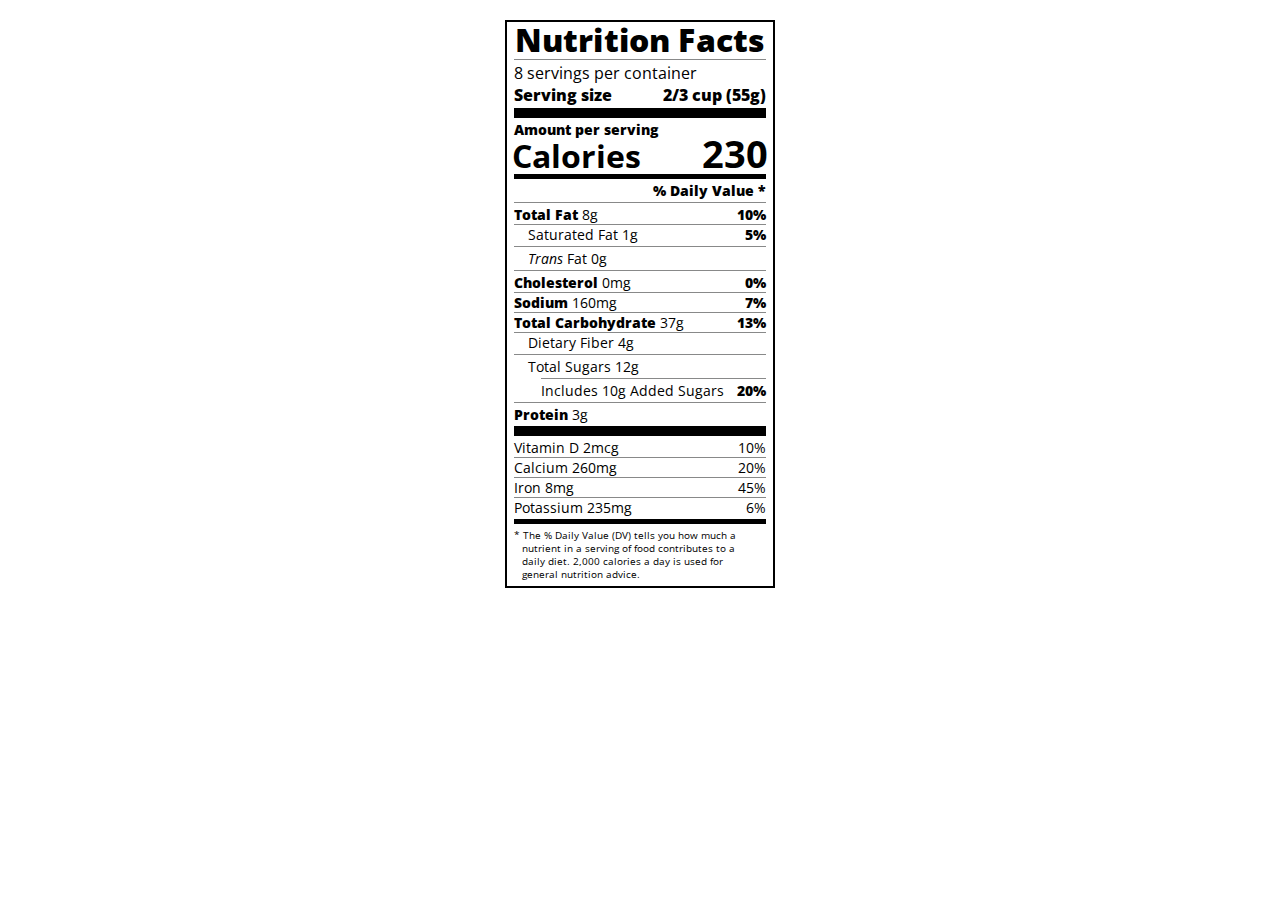
<file: Interesting_projects/Nutrition_label/index.html>
<html lang="en">
<head>
  <meta charset="UTF-8">
  <title>Nutrition Label</title>
  <link href="https://fonts.googleapis.com/css?family=Open+Sans:400,700,800" rel="stylesheet">
  <link href="./styles.css" rel="stylesheet">
</head>

<body>
  <div class="label">
    <header>
      <h1 class="bold">Nutrition Facts</h1>
      <div class="divider"></div>
      <p>8 servings per container</p>
      <p class="bold">Serving size <span>2/3 cup (55g)</span></p>
    </header>
    <div class="divider large"></div>
    <div class="calories-info">
      <div class="left-container">
        <h2 class="bold small-text">Amount per serving</h2>
        <p>Calories</p>
      </div>
      <span>230</span>
    </div>
    <div class="divider medium"></div>
    <div class="daily-value small-text">
      <p class="bold right no-divider">% Daily Value *</p>
      <div class="divider"></div>
      <p><span><span class="bold">Total Fat</span> 8g</span> <span class="bold">10%</span></p>
      <p class="indent no-divider">Saturated Fat 1g <span class="bold">5%</span></p>
      <div class="divider"></div>
      <p class="indent no-divider"><span><i>Trans</i> Fat 0g</span></p>
      <div class="divider"></div>
      <p><span><span class="bold">Cholesterol</span> 0mg</span> <span class="bold">0%</span></p>
      <p><span><span class="bold">Sodium</span> 160mg</span> <span class="bold">7%</span></p>
      <p><span><span class="bold">Total Carbohydrate</span> 37g</span> <span class="bold">13%</span></p>
      <p class="indent no-divider">Dietary Fiber 4g</p>
      <div class="divider"></div>
      <p class="indent no-divider">Total Sugars 12g</p>
      <div class="divider double-indent"></div>
      <p class="double-indent no-divider">Includes 10g Added Sugars <span class="bold">20%</span></p>
      <div class="divider"></div>
      <p class="no-divider"><span><span class="bold">Protein</span> 3g</span></p>
      <div class="divider large"></div>
      <p>Vitamin D 2mcg <span>10%</span></p>
      <p>Calcium 260mg <span>20%</span></p>
      <p>Iron 8mg <span>45%</span></p>
      <p class="no-divider">Potassium 235mg <span>6%</span></p>
    </div>
    <div class="divider medium"></div>
    <p class="note">* The % Daily Value (DV) tells you how much a nutrient in a serving of food contributes to a daily
      diet. 2,000 calories a day is used for general nutrition advice.</p>
  </div>
</body>
</html>
</file>
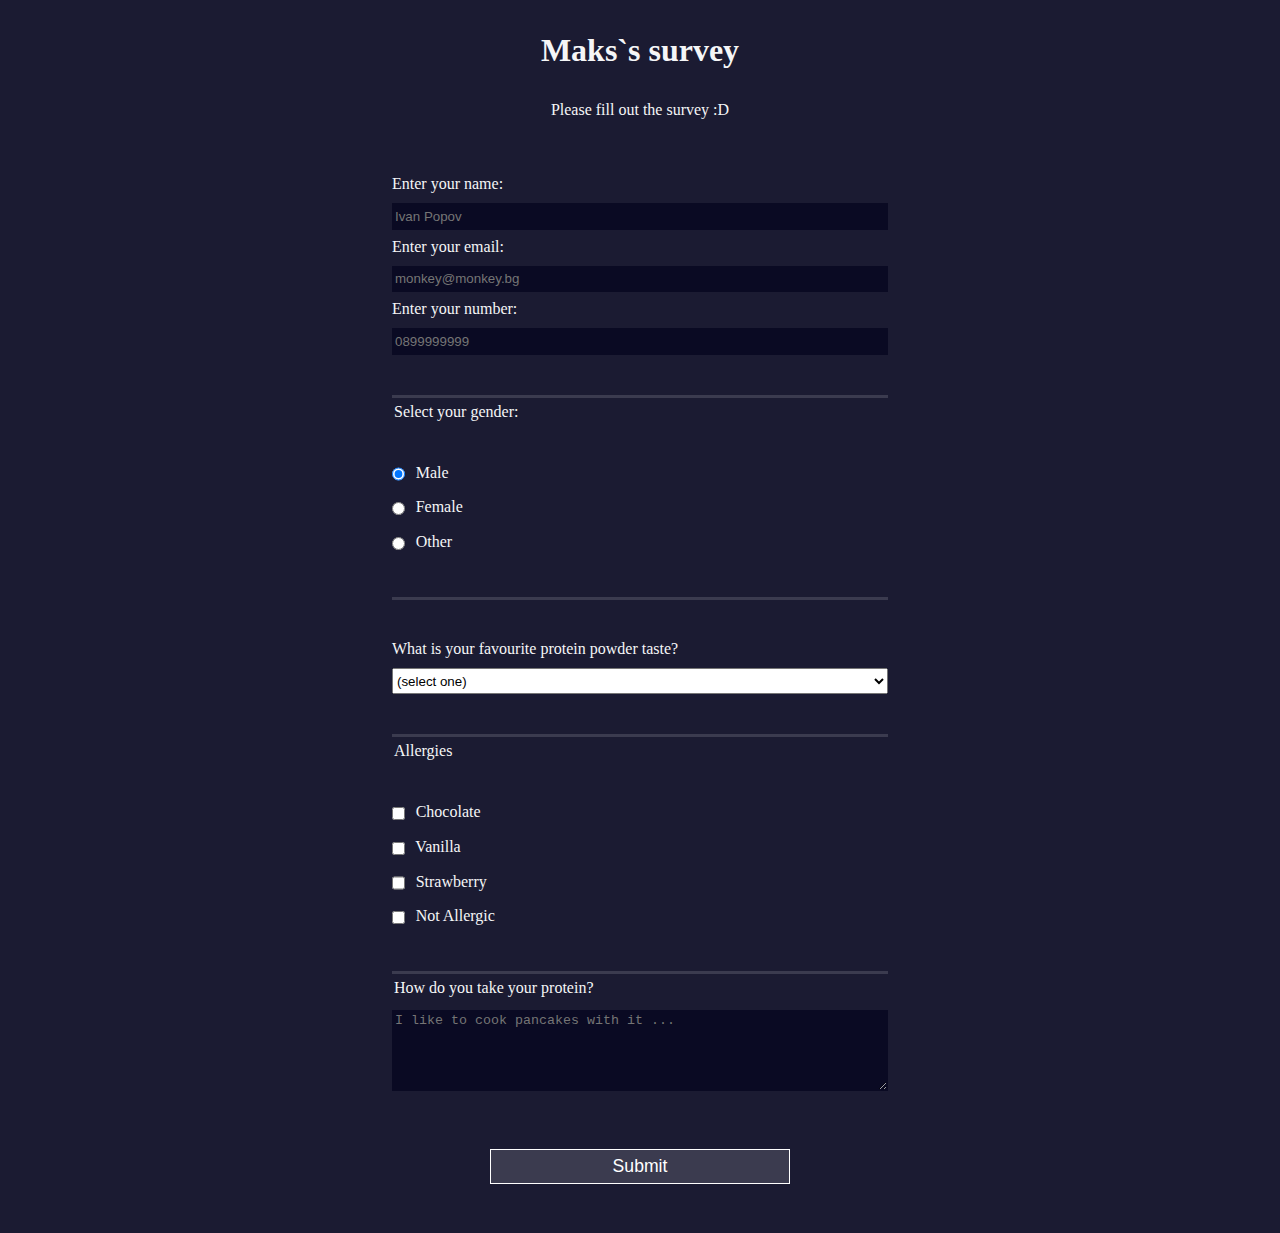
<file: Project_1/survey_form.html>
<html>
  <head>
    <meta charset = "utf-8">
    <meta name="viewport" content="width=device-width,    initial-scale=1.0">
    <link rel = "stylesheet" href = "styles.css">
    <h1 id = "title">Maks`s survey</h1>
    <p id = "description">Please fill out the survey :D</p>
  </head>
  <body>
    <form id = "survey-form">
      <fieldset>
        <label id = "name-label">Enter your name: <input id = "name" type = "text" placeholder = "Ivan Popov" required/></label>
        <label id = "email-label">Enter your email: <input id = "email" type = "email" placeholder = "monkey@monkey.bg" required/></label>
        <!-- Change number label-->
        <label id = "number-label">Enter your number: <input id = "number" type = "text" placeholder = "0899999999" pattern = "[0-9]{10,}" required /></label>
      </fieldset>
      <fieldset>
        <legend class = "legend">Select your gender: </legend>
        <label for = "gender-male"><input id = "gender" type = "radio" name = "gender-type" value = " Male" class="inline" checked> Male</label>
        <label for = "gender-female"><input id = "gender" type = "radio" name = "gender-type" class="inline" value = " Female" > Female</label>
        <label for = "gender-other"><input id = "gender" type = "radio" name = "gender-type" class="inline" value = " Other" > Other</label>
      </fieldset>
      <fieldset>
        <label for = "preference">What is your favourite protein powder taste?
          <select id = "dropdown" name = "taste">
            <option value="">(select one)</option>
            <option value="1">Vanilla</option>
            <option value="2">Chocolate</option>
            <option value="3">Forest Fruits</option>
            <option value="4">Other</option>
          </select>
        </label>
      </fieldset>
      <fieldset>
        <legend class = "legend"> Allergies </legend>
        <label for = "allergie"><input id = "allergie" type = "checkbox" value = " To Chocolate" class="inline"> Chocolate </label>
        <label for = "allergie"><input id = "allergie" type = "checkbox" value = " To Vanilla" class="inline"> Vanilla </label>
        <label for = "allergie"><input id = "alergie" type = "checkbox" value = " To Strawberry" class="inline"> Strawberry </label>
        <label for = "allergie"><input id = "alergie" type = "checkbox" value = " Not Allergic" class="inline"> Not Allergic </label>
      </fieldset>
      <fieldset>
        <legend class = "legend">How do you take your protein?</legend>
        <label for="bio">
          <textarea id="bio" name="bio" rows="5" cols="30" placeholder="I like to cook pancakes with it ..."></textarea>
      </fieldset>
      <input id = "submit" type = "submit" value = "Submit" />
    </form>
  </body>
</html>
</file>
<file: Interesting_projects/Nutrition_label/styles.css>
* {
    box-sizing: border-box;
  }
  
  html {
    font-size: 16px;
  }
  
  body {
    font-family: 'Open Sans', sans-serif;
  }
  
  .label {
    border: 2px solid black;
    width: 270px;
    margin: 20px auto;
    padding: 0 7px;
  }
  
  header h1 {
    text-align: center;
    margin: -4px 0;
    letter-spacing: 0.15px
  }
  
  p {
    margin: 0;
    display: flex;
    justify-content: space-between;
  }
  
  .divider {
    border-bottom: 1px solid #888989;
    margin: 2px 0;
  }
  
  .bold {
    font-weight: 800;
  }
  
  .large {
    height: 10px;
  }
  
  .large, .medium {
    background-color: black;
    border: 0;
  }
  
  .medium {
    height: 5px;
  }
  
  .small-text {
    font-size: 0.85rem;
  }
  
  
  .calories-info {
    display: flex;
    justify-content: space-between;
    align-items: flex-end;
  }
  
  .calories-info h2 {
    margin: 0;
  }
  
  .left-container p {
    margin: -5px -2px;
    font-size: 2em;
    font-weight: 700;
  }
  
  .calories-info span {
    margin: -7px -2px;
    font-size: 2.4em;
    font-weight: 700;
  }
  
  .right {
    justify-content: flex-end;
  }
  
  .indent {
    margin-left: 1em;
  }
  
  .double-indent {
    margin-left: 2em;
  }
  
  .daily-value p:not(.no-divider) {
    border-bottom: 1px solid #888989;
  }

  .note {
    font-size: 0.6rem;
    margin: 5px 0;
    padding: 0 8px;
    text-indent: -8px;
    
  }
</file>
<file: Project_1/styles.css>
body {
    width: 100%;
    height: 100vh;
    margin: 0;
    background-color: #1b1b32;
    color: #f5f6f7;
    font-family: Tahoma;
    font-size: 16px;
  }
  
  h1,p{
    text-align: center;
    margin: 1em auto;
  }
  
  form {
    width: 60vw;
    max-width: 500px;
    min-width: 300px;
    margin: 0 auto;
    padding-bottom: 2em;
  }
  
  fieldset {
    border: none;
    padding: 2rem 0;
    border-bottom: 3px solid #3b3b4f;
  }
  
  fieldset:last-of-type {
    border-bottom: none;
  }
  
  label {
    display: block;
    margin: 0.5rem 0;
  }
  
  input,
  textarea,
  select {
    margin: 10px 0 0 0;
    width: 100%;
    min-height: 2em;
  }
  
  input, textarea {
    background-color: #0a0a23;
    border: 1px solid #0a0a23;
    color: #ffffff;
  }
  
  .inline {
    width: unset;
    margin: 0 0.5em 0 0;
    vertical-align: middle;
  }
  
  input[type="submit"] {
    display: block;
    width: 60%;
    margin: 1em auto;
    height: 2em;
    font-size: 1.1rem;
    background-color: #3b3b4f;
    border-color: white;
    min-width: 300px;
  }
  
  .inline{
    display: inline; 
  }
  
  .legend{
    padding-top: 0.3em;
  }
  
  textarea{
    margin-top: -2em;
  }
</file>
